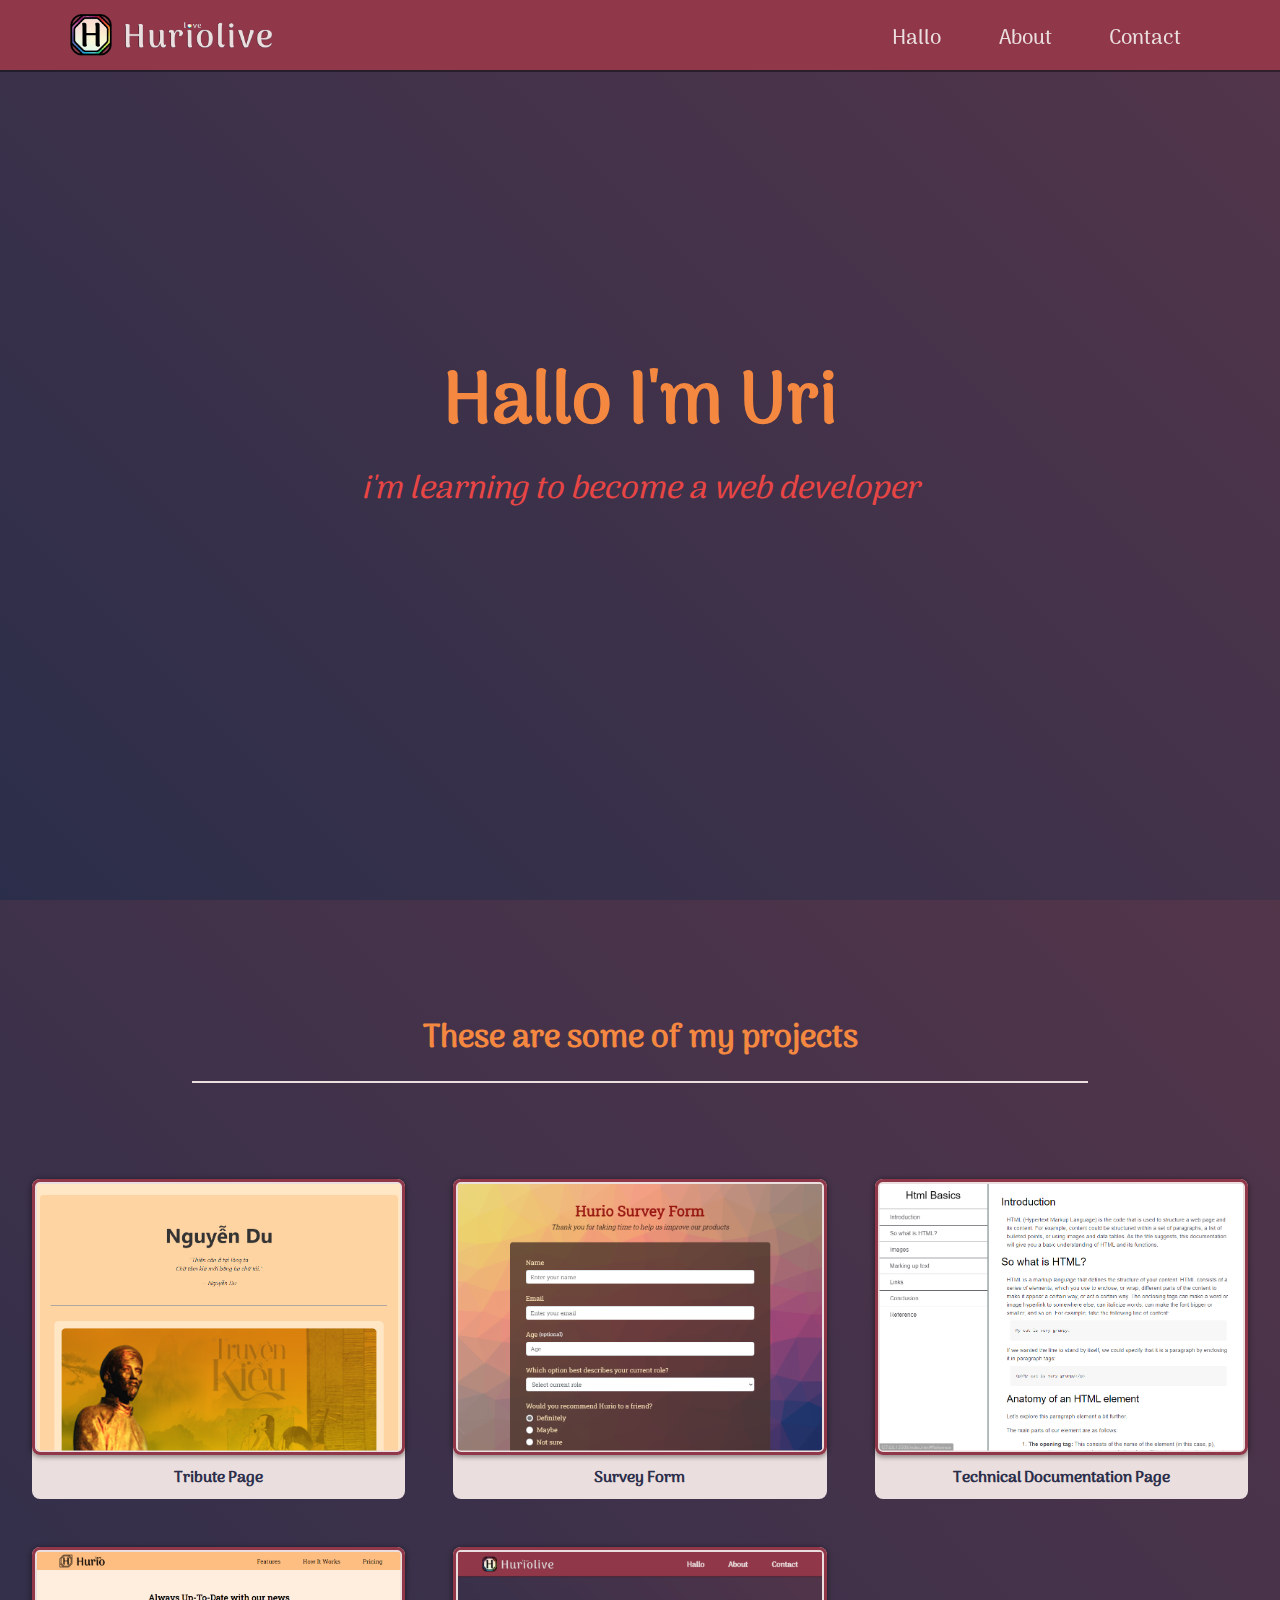
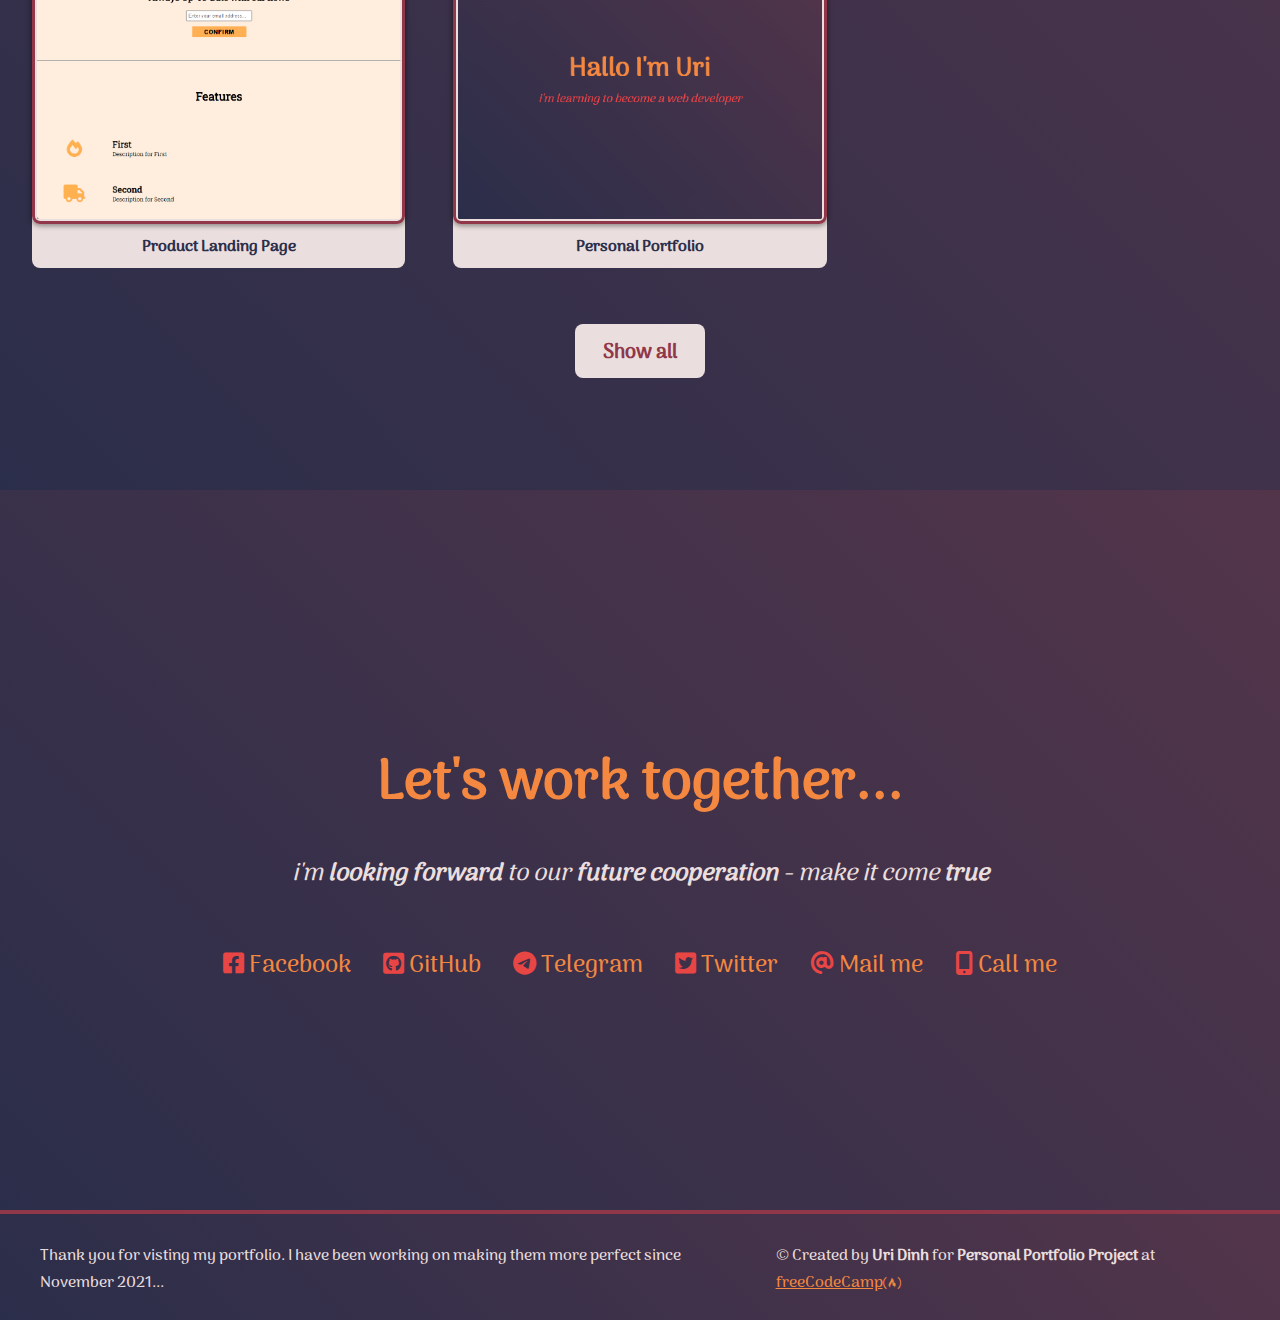
<file: index.html>
<!DOCTYPE html>
<html lang="en">
  <head>
    <meta charset="UTF-8" />
    <meta http-equiv="X-UA-Compatible" content="IE=edge" />
    <meta name="viewport" content="width=device-width, initial-scale=1.0" />
    <title>Personal Portfolio</title>

    <!-- Favicon -->
    <link rel="apple-touch-icon" sizes="180x180" href="/apple-touch-icon.png" />
    <link rel="icon" type="image/png" sizes="32x32" href="/favicon-32x32.png" />
    <link rel="icon" type="image/png" sizes="16x16" href="/favicon-16x16.png" />
    <link rel="manifest" href="/site.webmanifest" />

    <!-- Load Styles -->
    <link rel="stylesheet" href="styles/styles.css" />

    <!-- Load fontawesome All styles -->
    <link href="fontawesome/css/all.css" rel="stylesheet" />
  </head>
  <body>
    <header id="header">
      <a id="logo-link" href=""
        ><img id="logo" src="images/logo-new-expand-h128.png" alt="Hurio Logo"
      /></a>
      <nav id="navbar">
        <ul id="nav-list">
          <li><a class="nav-link" href="#welcome-section">Hallo</a></li>
          <li><a class="nav-link" href="#projects">About</a></li>
          <li><a class="nav-link" href="#contact">Contact</a></li>
        </ul>
      </nav>
    </header>

    <main>
      <section id="welcome-section">
        <h1>Hallo I'm Uri</h1>
        <h3>
          <span class="line">i'm learning to become</span>
          <span class="line">a web developer</span>
        </h3>
      </section>
      <section id="projects">
        <h2 id="about-title">These are some of my projects</h2>
        <div id="project-div">
          <a
            href="https://codepen.io/uridinh/full/RwZjdZx"
            target="_blank"
            rel="noopener noreferrer"
          >
            <figure>
              <img src="images/tribute-page.png" alt="Tribute Page Project" />
              <figcaption class="project-tile">
                <i class="fa-solid fa-angle-left"></i>
                Tribute Page
                <i class="fa-solid fa-angle-right"></i>
              </figcaption>
            </figure>
          </a>
          <a
            href="https://codepen.io/uridinh/full/gOxXEKj"
            target="_blank"
            rel="noopener noreferrer"
          >
            <figure>
              <img src="images/survey-form.png" alt="Survey Form Project" />
              <figcaption class="project-tile">
                <i class="fa-solid fa-angle-left"></i>
                Survey Form <i class="fa-solid fa-angle-right"></i>
              </figcaption>
            </figure>
          </a>
          <a
            href="https://codepen.io/uridinh/full/wvqmdwV"
            target="_blank"
            rel="noopener noreferrer"
          >
            <figure>
              <img
                src="images/technical-documentation-page.png"
                alt="Technical Documentation Page Project"
              />
              <figcaption class="project-tile">
                <i class="fa-solid fa-angle-left"></i>
                Technical Documentation Page
                <i class="fa-solid fa-angle-right"></i>
              </figcaption>
            </figure>
          </a>
          <a
            href="https://codepen.io/uridinh/full/VwzyNPx"
            target="_blank"
            rel="noopener noreferrer"
          >
            <figure>
              <img
                src="images/product-landing-page.png"
                alt="Product Landing Page Project"
              />
              <figcaption class="project-tile">
                <i class="fa-solid fa-angle-left"></i>
                Product Landing Page <i class="fa-solid fa-angle-right"></i>
              </figcaption>
            </figure>
          </a>
          <a
            href="https://codepen.io/uridinh/full/wvqmdea"
            target="_blank"
            rel="noopener noreferrer"
          >
            <figure>
              <img
                src="images/personal-portfolio.png"
                alt="Personal Portfolio Project"
              />
              <figcaption class="project-tile">
                <i class="fa-solid fa-angle-left"></i>
                Personal Portfolio <i class="fa-solid fa-angle-right"></i>
              </figcaption>
            </figure>
          </a>
        </div>

        <a
          href="https://codepen.io/uridinh"
          class="btn btn-show-all"
          target="_blank"
          rel="noopener noreferrer"
          ><i id="left" class="fa-solid fa-angles-left"></i> Show all
          <i id="right" class="fa-solid fa-angles-right"></i
        ></a>
      </section>
      <section id="contact">
        <h1>Let's work together...</h1>
        <h3>
          i'm <strong>looking forward</strong> to our
          <strong>future cooperation</strong> - make it come
          <strong>true</strong>
        </h3>
        <div id="contact-div">
          <a
            class="contact-link"
            href="https://www.facebook.com/uridinh2707"
            target="_blank"
            rel="noopener noreferrer"
            ><i class="fa-brands fa-facebook-square"></i> Facebook
          </a>
          <a
            id="profile-link"
            class="contact-link"
            href="https://github.com/uridinh"
            target="_blank"
            rel="noopener noreferrer"
            ><i class="fa-brands fa-github-square"></i> GitHub
          </a>
          <a
            class="contact-link"
            href="https://t.me/uridinh"
            target="_blank"
            rel="noopener noreferrer"
            ><i class="fa-brands fa-telegram"></i> Telegram
          </a>
          <a
            class="contact-link"
            href="https://twitter.com/uridinh"
            target="_blank"
            rel="noopener noreferrer"
            ><i class="fa-brands fa-twitter-square"></i> Twitter
          </a>
          <a
            class="contact-link"
            href="mailto:uridinh@gmail.com"
            target="_blank"
            rel="noopener noreferrer"
            ><i class="fa-solid fa-at"></i> Mail me
          </a>
          <a
            class="contact-link"
            href="tel:+84912868370"
            target="_blank"
            rel="noopener noreferrer"
            ><i class="fa-solid fa-mobile-screen-button"></i> Call me
          </a>
        </div>
      </section>
    </main>

    <footer>
      <p>
        Thank you for visting my portfolio. I have been working on making them
        more perfect since November 2021...
      </p>
      <p>
        &copy; Created by <strong>Uri Dinh</strong> for
        <strong>Personal Portfolio Project</strong> at
        <a href="https://www.freecodecamp.com/" target="_blank"
          >freeCodeCamp<i class="fab fa-free-code-camp"></i
        ></a>
      </p>
    </footer>

    <!-- Load Test -->
    <!-- <script src="https://cdn.freecodecamp.org/testable-projects-fcc/v1/bundle.js"></script>
    <script id="rendered-js">
      const projectName = "portfolio";
    </script> -->
  </body>
</html>
</file>
<file: styles/styles.css>
@import url("https://fonts.googleapis.com/css2?family=Roboto&family=Roboto+Condensed&family=Roboto+Mono&family=Roboto+Slab&display=swap");

@font-face {
  font-family: "Arima Madurai";
  src: url("../fonts/Arima-Madurai-Medium.ttf");
}

:root {
  --color-black: #000000;
  --color-jaffa: #f58840;
  --color-chestnut: #b85252;
  --color-ebb: #eadede;

  --color-martinique: #2b2e4a;
  --color-cinnabar: #e84545;
  --color-solid-pink: #903749;
  --color-eggplant: #53354a;

  --color-shadow: rgba(0, 0, 0, 0.4);
  --color-shadow-bold: rgba(0, 0, 0, 0.75);

  /* --height-header: 9vmin; */
  --height-header: 70px;
}

* {
  margin: 0;
  padding: 0;
}

*,
*::before,
*::after {
  box-sizing: inherit;
}

html {
  box-sizing: border-box;
  font-size: 16px;
  font-family: "Arima Madurai", sans-serif;
  scroll-behavior: smooth;
}

#header {
  background-color: var(--color-solid-pink);
  display: flex;
  position: fixed;
  align-items: center;
  height: var(--height-header);
  top: 0;
  left: 0;
  width: 100%;
  box-shadow: 0 2px 0 0 var(--color-shadow);

  font-size: 1.3rem;

  padding: 0 var(--height-header) 0 var(--height-header);
}

#logo-link {
  height: 60%;
  text-decoration: none;
  color: var(--color-ebb);
}

#logo {
  max-height: 100%;
}

#navbar {
  margin-left: auto;
}

#nav-list {
  display: flex;
}

#nav-list > li {
  list-style: none;
}

.nav-link {
  text-decoration: none;
  color: var(--color-ebb);
  display: block;
  padding: 1.2rem 1.8rem 0.8rem 1.8rem;
}

.nav-link:hover {
  background: var(--color-martinique);
}

@media screen and (max-width: 1007px) {
  .nav-link {
    padding: 1.2rem 0.8rem 0.8rem 0.8rem;
  }
}

@media screen and (max-width: 640px) {
  #header {
    --height-header: 50px;
    padding: 0 30px 0 30px;
  }
  .nav-link {
    padding: 0.5rem;
    padding-top: 0.7rem;

    font-size: 1.1rem;
  }
}

@media screen and (max-width: 450px) {
  #header {
    padding: 0 20px 0 20px;
  }
}

/*-----------------------------------------*/
/* Welcome Section */
.line {
  display: inline-block;
}

#welcome-section {
  display: flex;
  flex-direction: column;
  align-items: center;
  justify-content: center;
  text-align: center;
  height: 100vh;
  background-color: var(--color-martinique);
  background: linear-gradient(
    45deg,
    rgba(43, 46, 74, 1) 0%,
    rgba(83, 53, 74, 1) 100%
  );
}

#welcome-section > h1 {
  font-size: 4.5rem;
  color: var(--color-jaffa);
  margin-top: -0.5rem;

  /* background: linear-gradient(
    0deg,
    var(--color-cinnabar) 0%,
    var(--color-ebb) 100%
  );

  background-clip: text;
  -webkit-background-clip: text;
  color: transparent; */
}

#welcome-section > h3 {
  font-size: 2rem;
  color: var(--color-cinnabar);
  margin-top: -1em;
  padding: 1em;
  font-style: italic;
  font-weight: normal;
}

@media (max-width: 1007px) {
  #welcome-section > h1 {
    font-size: 4rem;
  }
  #welcome-section > h3 {
    font-size: 1.75rem;
  }
}

@media (max-width: 640px) {
  #welcome-section > h1 {
    font-size: 3.5rem;
  }
  #welcome-section > h3 {
    font-size: 1.5rem;
  }
}

/*-----------------------------------------*/
/* Project Section */
#projects {
  text-align: center;
  padding: 7rem 2rem;
  background-color: var(--color-eggplant);
  background: linear-gradient(
    45deg,
    var(--color-martinique) 0%,
    var(--color-eggplant) 100%
  );
}

#about-title {
  max-width: 70vw;
  color: var(--color-jaffa);
  font-size: 2rem;
  margin: 0 auto 6rem auto;
  padding-bottom: 1rem;
  border-bottom: 0.15rem solid var(--color-ebb);
}

#project-div {
  display: grid;
  grid-template-columns: repeat(auto-fit, minmax(320px, 1fr));
  grid-gap: 3rem;
  justify-items: center;
  width: 100%;
  max-width: 1280px;
  margin: 0 auto;
  margin-bottom: 3.5rem;
}

#project-div a {
  text-decoration: none;
}

#project-div figure {
  background-color: var(--color-ebb);
  border-radius: 0.5rem;
  transition: background 0.2s ease-out;
}

.project-tile {
  padding-bottom: 0.5em;
  color: var(--color-martinique);
  font-weight: bold;
  transition: color 0.15s ease-out;
}

.project-tile > i {
  color: var(--color-ebb);
  transition: color 0.15s ease-out;
}

#project-div figure:hover {
  background-color: var(--color-solid-pink);
}

#project-div figure:hover img {
  box-shadow: 0 0 10px 2px var(--color-shadow-bold);
}

#project-div figure:hover > figcaption {
  color: var(--color-ebb);
}

#project-div figure:hover > figcaption > i {
  color: var(--color-ebb);
}

#project-div img {
  max-width: 100%;
  border-radius: 0.5rem;
  padding: 0.1rem;
  border: 3px solid var(--color-solid-pink);
  box-shadow: 0 1px 5px 1px var(--color-shadow);
  transition: box-shadow 0.15s ease-out;
}

.btn {
  display: inline-block;
  border-radius: 0.5rem;
  padding: 0.6em 0.3em 0.4em 0.3em;
}

.btn-show-all {
  font-size: 1.25rem;
  text-decoration: none;
  color: var(--color-solid-pink);
  font-weight: bold;
  background: var(--color-ebb);
  transition: all 0.2s ease-out;
}

.btn-show-all:hover {
  background: var(--color-solid-pink);
  color: var(--color-ebb);
  padding: 0.6em 0.7em 0.4em 0.7em;
}

.btn-show-all:hover > i#left {
  transform: translateX(-2px);
}

.btn-show-all:hover > i#right {
  transform: translateX(2px);
}

.btn-show-all > i {
  color: var(--color-ebb);
  /* transform: translateX(0); */
  transition: all 0.2s ease-out;
}

/*-----------------------------------------*/
/* Contact Section */
#contact {
  display: flex;
  flex-direction: column;
  align-items: center;
  justify-content: center;
  text-align: center;
  height: 80vh;
  background-color: var(--color-solid-pink);
  background: linear-gradient(
    45deg,
    var(--color-martinique) 0%,
    var(--color-eggplant) 100%
  );
}

#contact > h1 {
  font-size: 3.5rem;
  color: var(--color-jaffa);
  padding-top: 2em;
}

#contact > h3 {
  font-size: 1.5rem;
  color: var(--color-ebb);
  font-weight: normal;
  font-style: italic;
  padding: 1em;
  /* padding-left: 1rem;
  padding-right: 1rem; */
}

#contact-div {
  display: flex;
  justify-content: center;
  flex-wrap: wrap;
  max-width: 900px;
  margin-top: 1.25em;
  padding-bottom: 5em;
}

.contact-link {
  text-decoration: none;
  color: var(--color-jaffa);
  font-size: 1.5rem;
  padding: 0.5rem 1rem;
  transition: all 0.3s ease-out;
}

.contact-link > i {
  color: var(--color-cinnabar);
}

.contact-link:hover {
  transform: translateY(-5px);
}

@media (max-width: 1007px) {
  #contact > h1 {
    font-size: 3rem;
  }

  #contact > h3 {
    font-size: 1.25rem;
  }

  .contact-link {
    font-size: 1.45rem;
  }
}

@media (max-width: 640px) {
  #contact > h1 {
    font-size: 2.75rem;
  }
  #contact > h3 {
    font-size: 1.2rem;
  }
  .contact-link {
    font-size: 1.35rem;
  }
}

@media (max-width: 450px) {
  #contact > h1 {
    font-size: 2.35rem;
  }
  #contact > h3 {
    font-size: 1rem;
  }
}

/*-----------------------------------------*/
/* Footer */
footer {
  display: flex;
  justify-content: space-around;
  padding: 1.5rem;
  padding-top: 1.75rem;
  background: var(--color-solid-pink);
  background: linear-gradient(
    45deg,
    var(--color-martinique) 0%,
    var(--color-eggplant) 100%
  );
  border-top: 4px solid var(--color-solid-pink);
}

footer > p {
  padding: 0 1rem;
  color: var(--color-ebb);
}

footer > p > a {
  /* text-decoration: none; */
  color: var(--color-jaffa);
}

footer > p > a > i {
  vertical-align: middle;
}

@media (max-width: 640px) {
  footer {
    flex-direction: column;
    justify-content: space-around;
    text-align: center;
  }
  footer > p {
    padding: 0.5rem 0;
  }
}
</file>
